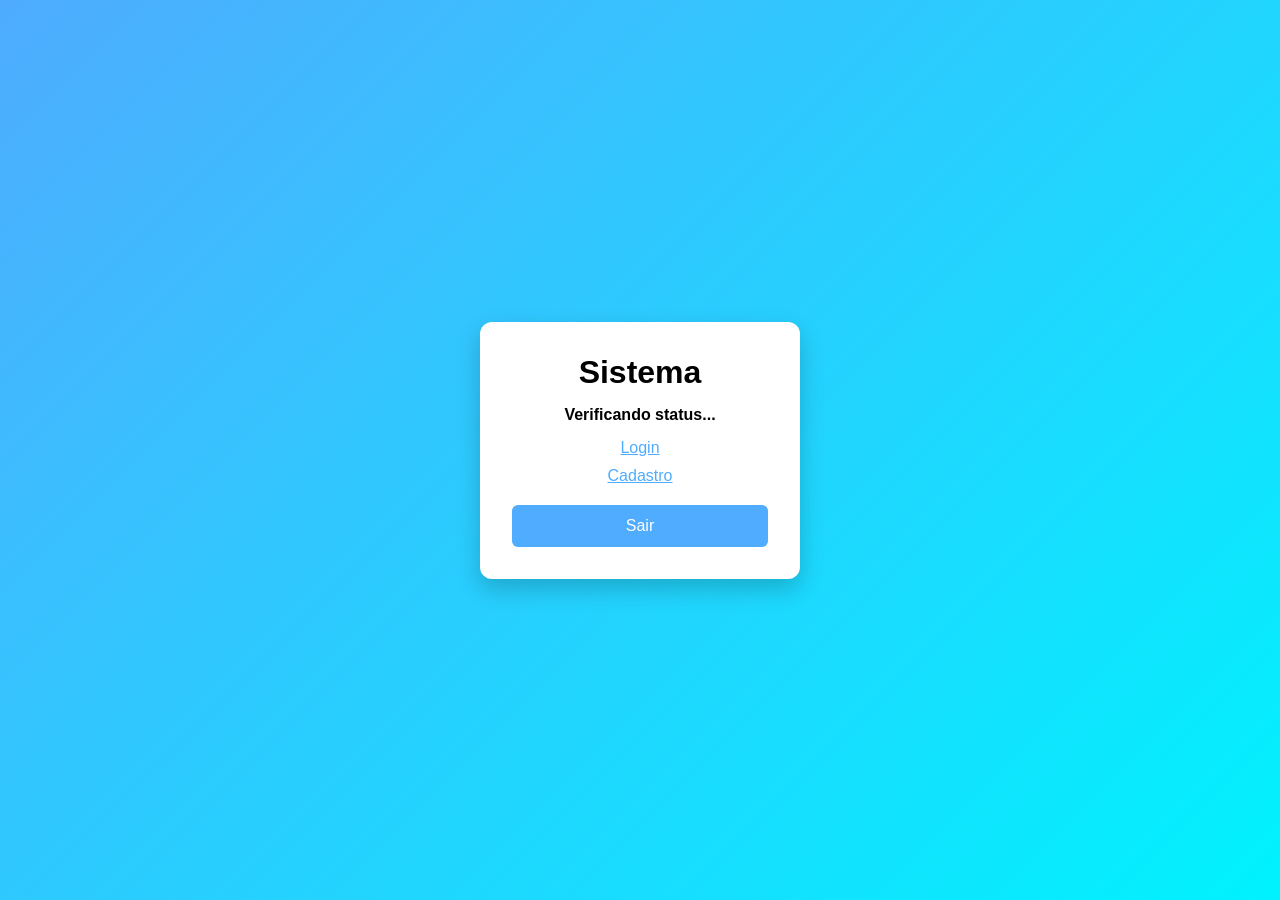
<file: index.html>
<!DOCTYPE html>
<html lang="pt-br">
<head>
    <meta charset="UTF-8">
    <title>Home</title>
    <link rel="stylesheet" href="style.css">
</head>
<body>
    <main class="container">
        <h1>Sistema</h1>

        <p id="status">Verificando status...</p>

        <div class="actions">
            <a href="login.html">Login</a>
            <a href="registro.html">Cadastro</a>
            <button id="logoutbtn">Sair</button>
        </div>
    </main>
        <script src="scripts/app-local.js"></script>
</body>
</html>
</file>
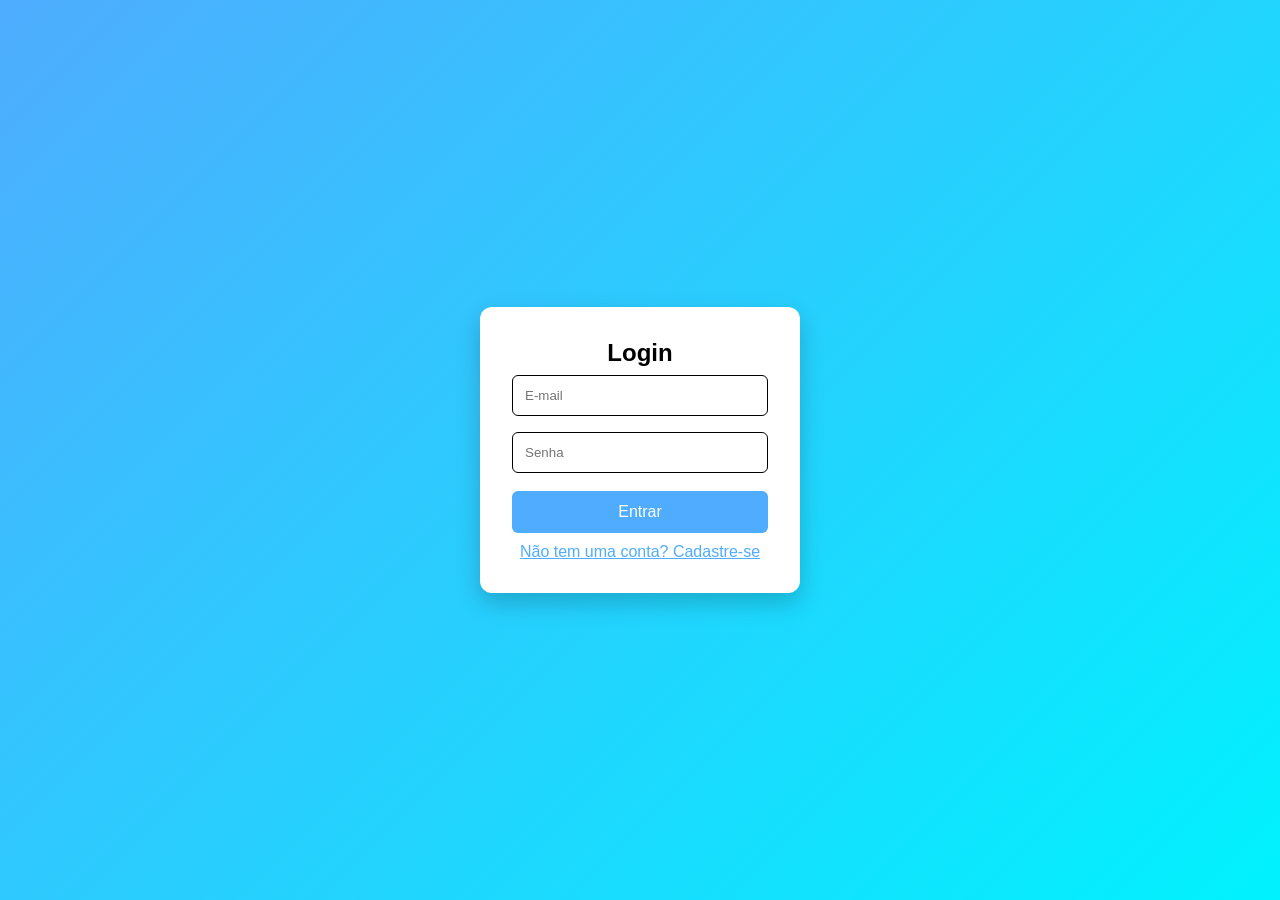
<file: login.html>
<!DOCtYPE html>
<html lang="pt-br">
<head>
    <meta charset="UTF-8">
    <title>Login</title>
    <link rel="stylesheet" href="style.css">
</head>
<body>
    <main class="container">
        <form id="loginForm">
            <h2>Login</h2>
            <input type="email" id="email" placeholder="E-mail" required>
            <input type="password" id="password" placeholder="Senha" required>
            <button type="submit">Entrar</button>
            <p id="message"></p>
            <p><a href="registro.html">Não tem uma conta? Cadastre-se</a></p>
        </form>
    </main>
        <script src="scripts/app-local.js"></script>
</body>
</html>
</file>
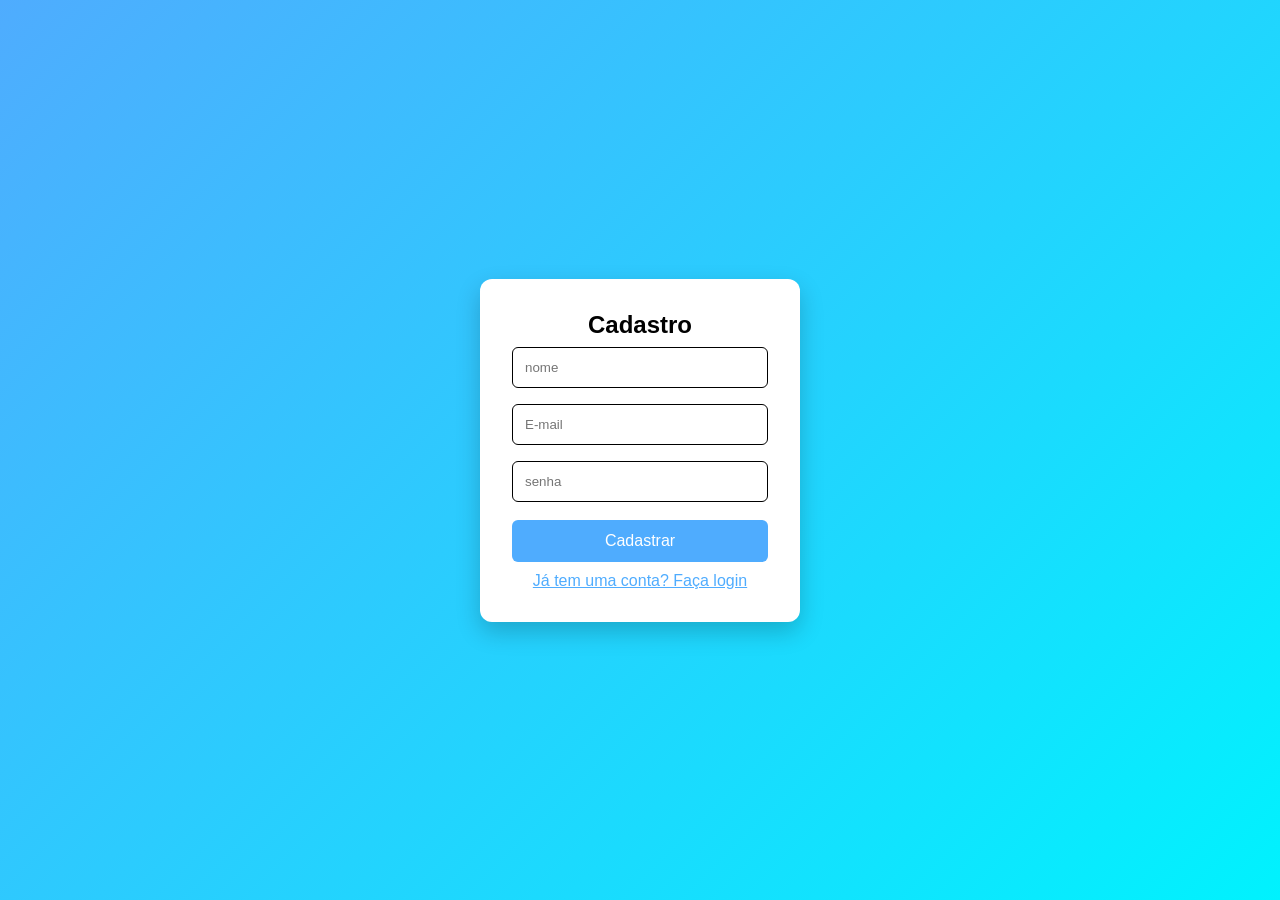
<file: registro.html>
<!DOCTYPE html>
<html lang="pt-BR">
<head>
    <meta charset="UTF-8">
    <title>Cadastro</title>
    <link rel="stylesheet" href="style.css">
</head>
<body>
    <main class ="container">
        <form id="registerForm">
            <h2>Cadastro</h2>
            <input type="text" id="name" name="name" placeholder="nome" required>
            <input type="email" id="email" placeholder="E-mail" required>
            <input type="password" id="password" name="password" placeholder="senha" required>
            <button type="submit">Cadastrar</button>
            <p id="message"></p>
            <p><a href="login.html">Já tem uma conta? Faça login</a></p>
        </form>
    </main>
    <script src="scripts/app-local.js"></script>
</body>
</html>
</file>
<file: style.css>
* {
        margin: 0;
        padding: 0;
        box-sizing: border-box;
        font-family: "Segoe UI", sans-serif;
    }
    body {
        height: 100vh;
        display: flex;
        justify-content: center;
        align-items: center;
        background: linear-gradient(135deg, #4facfe, #00f2fe);
    }
    .container {
        background: #fff;
        padding: 2rem;
        border-radius: 12px;
        box-shadow: 0 10px 25px rgba(0, 0, 0, 0.2);
        width: 320px;
        text-align: center;
    }
    .container:hover{
            transform: scale(1.02);
    }
    input{
        width: 100%;
        padding: 0.75rem;
        margin: 0.5rem 0;
        border: 1px solid #ccc;
        border-radius: 6px;
        border: 1px solid black;
    }

    input:focus {
        border-color: #4facfe;
        outline: none;
    }

    button {
        width: 100%;
        padding: 0.75rem;
        background: #4facfe;
        color: #fff;
        border: none;
        border-radius: 6px;
        cursor: pointer;
        font-size: 1rem;
        margin-top: 10px;
    }
    button:hover {
        background: #4facfeb2;
        text-decoration: none;
    }
    a{
        color: #4facfe
    }
    a:hover{
        text-decoration: underline;
    }
    #message{
        margin-top: 10px;
        font-size: 0.9rem;
    }
    #status{
        margin: 15px 0;
        font-weight: bold;
    }
    .actions{
        display:flex;
        flex-direction: column;
        gap: 10px;
    }
    @media(max-width: 400px){
        .container{
            width: 90%;
        }
    }
</file>
